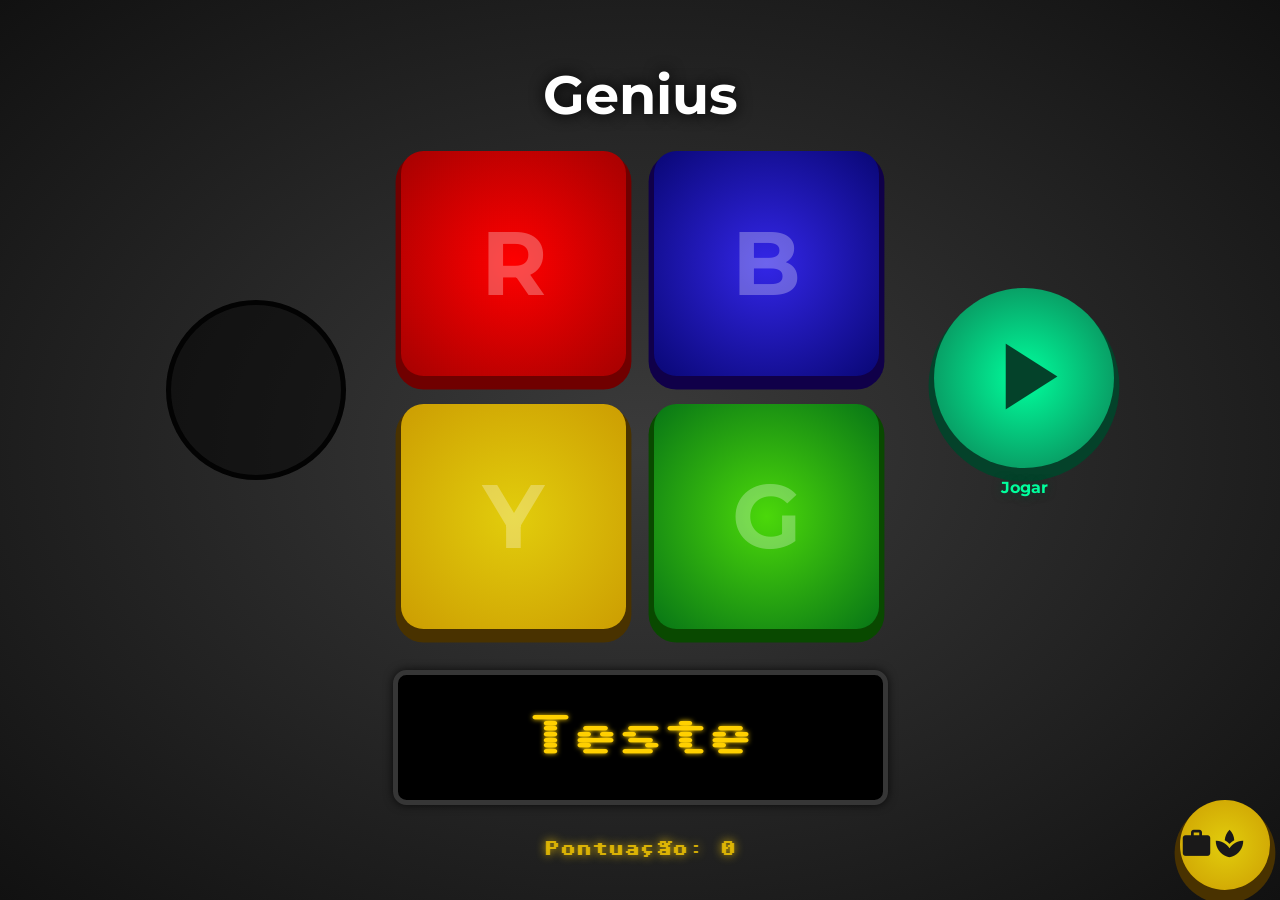
<file: versions/v1/index.html>
<!doctype html>
<html lang="en">
  <head>
    <meta charset="UTF-8" />
    <meta name="viewport" content="width=device-width, initial-scale=1.0" />
    <link rel="stylesheet" href="style.css" />
    <link
      href="https://fonts.googleapis.com/icon?family=Material+Icons"
      rel="stylesheet"
    />
    <title>Genius</title>
  </head>

  <body>
    <main>
      <h1 class="title">Genius</h1>

      <div class="content">
        <div>
          <div id="indicador">
            <span class="material-icons" id="iconeAcerto">check</span>
            <span class="material-icons" id="iconeErro">close</span>
          </div>
        </div>

        <div class="btnGroup">
          <div class="row1">
            <button class="btnRed btn" onclick="validarAcerto('R')">R</button>
            <button class="btnBlue btn" onclick="validarAcerto('B')">B</button>
          </div>

          <div class="row2">
            <button class="btnYellow btn" onclick="validarAcerto('Y')">
              Y
            </button>
            <button class="btnGreen btn" onclick="validarAcerto('G')">G</button>
          </div>
        </div>

        <div class="content">
          <div>
            <button class="play">
              <span class="material-icons">play_arrow</span>
            </button>
            <p class="txt-botoes">Jogar</p>
          </div>
        </div>
      </div>

      <div class="display">
        <p id="textDisplay">Teste</p>
      </div>

      <p id="pontuacao">Pontuação: 0</p>

      <button id="ranking">
        <span class="material-icons">workspace_premium</span>
      </button>

      <aside id="fundoRank">
        <div id="tabelaRanking">
          <button id="fecharRanking">
            <span class="material-icons">close</span>
          </button>

          <h2 id="tituloRanking">Ranking</h2>

          <div id="listaRanking"></div>
        </div>
      </aside>

      <aside id="fundoRegistroRank">
        <div id="registrarRanking">
          <button id="fecharRegistroRanking">
            <span class="material-icons">close</span>
          </button>

          <h2>Que pena...</h2>
          <h3>Insira seu nome para registrar a pontuação</h3>

          <div id="registrarNome">
            <input class="letras" id="letra1" placeholder="A" maxlength="1" />
            <input class="letras" id="letra2" placeholder="A" maxlength="1" />
            <input class="letras" id="letra3" placeholder="A" maxlength="1" />
          </div>

          <button class="salvarNome" id="salvarRanking">SALVAR</button>
          <p id="avisoNome">Preencha todos os campos</p>
        </div>
      </aside>
    </main>

    <script src="script.js"></script>
  </body>
</html>
</file>
<file: versions/v1/style.css>
@import url("https://fonts.googleapis.com/css2?family=Montserrat:ital,wght@0,100..900;1,100..900&display=swap");
@import url("https://fonts.googleapis.com/css2?family=Montserrat:ital,wght@0,100..900;1,100..900&family=Sixtyfour&display=swap");

* {
  padding: 0;
  margin: 0;
  box-sizing: border-box;
  font-family:
    "Montserrat", "Franklin Gothic Medium", "Arial Narrow", Arial, sans-serif;
}

html,
body {
  width: 100%;
  height: 100%;
  overflow: hidden;
}

main {
  width: 100%;
  height: 100dvh;
  min-height: 0;
  background-image: radial-gradient(rgb(59, 59, 59), rgb(17, 17, 17));
  display: flex;
  justify-content: center;
  align-items: center;
  flex-direction: column;
  overflow: hidden;
}

.btnGroup {
  display: flex;
  justify-content: center;
  align-items: center;
  flex-direction: column;
  gap: 2vmin;
}

.row1,
.row2 {
  width: 100%;
  height: auto;
  display: flex;
  justify-content: center;
  align-items: center;
  gap: 2vmin;
}

.btn {
  margin: 5px;
  width: 25vmin;
  height: 25vmin;
  border-radius: 2.5vmin;
  border: none;
  transition-duration: 0.1s;
  font-size: 10vmin;
  font-weight: bold;
  color: rgba(255, 255, 255, 0.288);
  cursor: pointer;
}

.btnRed {
  background-image: radial-gradient(red, rgb(165, 1, 1));
  box-shadow: 0px 0.9vmin 0 0.6vmin rgb(112, 0, 0);
}

.btnRed:active,
.btnRed.btnRedActive {
  background-image: radial-gradient(rgb(201, 2, 2), rgb(105, 0, 0));
  box-shadow: 0px 0.5vmin 0 0.4vmin rgb(49, 0, 0);
  transform: translateY(0.6vmin);
  color: rgba(255, 255, 255, 0.089);
}

.btnBlue {
  background-image: radial-gradient(rgb(51, 38, 231), rgb(9, 7, 117));
  box-shadow: 0px 0.9vmin 0 0.6vmin rgb(16, 0, 73);
}

.btnBlue:active,
.btnBlue.btnBlueActive {
  background-image: radial-gradient(rgb(32, 2, 201), rgb(0, 2, 105));
  box-shadow: 0px 0.5vmin 0 0.4vmin rgb(0, 3, 49);
  transform: translateY(0.6vmin);
  color: rgba(255, 255, 255, 0.089);
}

.btnYellow {
  background-image: radial-gradient(rgb(226, 205, 12), rgb(204, 157, 2));
  box-shadow: 0px 0.9vmin 0 0.6vmin rgb(73, 50, 0);
}

.btnYellow:active,
.btnYellow.btnYellowActive {
  background-image: radial-gradient(rgb(190, 172, 10), rgb(150, 115, 0));
  box-shadow: 0px 0.5vmin 0 0.4vmin rgb(49, 40, 0);
  transform: translateY(0.6vmin);
  color: rgba(255, 255, 255, 0.089);
}

.btnGreen {
  background-image: radial-gradient(rgb(75, 216, 10), rgb(7, 117, 22));
  box-shadow: 0px 0.9vmin 0 0.6vmin rgb(9, 73, 0);
}

.btnGreen:active,
.btnGreen.btnGreenActive {
  background-image: radial-gradient(rgb(51, 160, 0), rgb(12, 99, 0));
  box-shadow: 0px 0.5vmin 0 0.4vmin rgb(7, 32, 0);
  transform: translateY(0.6vmin);
  color: rgba(255, 255, 255, 0.089);
}

.title {
  color: white;
  font-size: 6vmin;
  margin: 2vmin;
  text-shadow: 0 0 15px black;
}

.display {
  width: 55vmin;
  min-height: 15vmin;
  margin: 4vmin 2vmin;
  background-color: black;
  display: flex;
  justify-content: center;
  align-items: center;
  border-radius: 1.5vmin;
  border: 0.6vmin solid rgb(54, 54, 54);
  box-shadow: 0 0 10px rgba(0, 0, 0, 0.75);
}

#textDisplay {
  color: rgb(255, 208, 0);
  text-shadow: 0px 0px 5px rgb(255, 208, 0);
  font-size: 5vmin;
  word-wrap: break-word;
  width: 100%;
  text-align: center;
  font-family: "Sixtyfour";
  user-select: none;
}

.content {
  display: flex;
  flex-direction: row;
  justify-content: center;
  align-items: center;
  flex-wrap: nowrap;
  gap: 5vmin;
}

#indicador {
  margin: 5px;
  width: 20vmin;
  height: 20vmin;
  border-radius: 50%;
  border: none;
  transition-duration: 0.1s;
  font-size: 10vmin;
  cursor: pointer;
  background-color: rgba(0, 0, 0, 0.5);
  border: 5px solid rgb(3, 3, 3);
  display: flex;
  justify-content: center;
  align-items: center;
}

#indicador #iconeAcerto {
  color: rgba(255, 255, 255, 0.75);
  font-size: 140%;
  font-weight: bold;
  display: none;
}

#indicador #iconeErro {
  color: rgba(0, 0, 0, 0.75);
  font-size: 140%;
  font-weight: bold;
  display: none;
}

.play {
  margin: 5px;
  width: 20vmin;
  height: 20vmin;
  border-radius: 50%;
  border: none;
  font-size: 10vmin;
  cursor: pointer;
  background-image: radial-gradient(#00ff9d, #0c7a50);
  box-shadow: 0px 0.9vmin 0 0.6vmin #04422a;
  display: flex;
  justify-content: center;
  align-items: center;
  transition-duration: 0.1s;
}

.play span {
  font-size: 125%;
  color: #04422a;
  user-select: none;
}

.play:active {
  background-image: radial-gradient(#00ad6b, #06422b);
  box-shadow: 0px 0.5vmin 0 0.4vmin #021f14;
  transform: translateY(0.6vmin);
}

.play:active span {
  color: #021f14;
}

.txt-botoes {
  color: #00ff9d;
  text-shadow: 0px 0px 10px #06422b;
  text-align: center;
  font-weight: bold;
  margin-top: 10px;
  user-select: none;
}

#pontuacao {
  color: rgb(255, 208, 0);
  text-shadow: 0px 0px 10px rgb(255, 208, 0);
  font-family: Sixtyfour;
}

#ranking {
  background-image: radial-gradient(rgb(226, 205, 12), rgb(204, 157, 2));
  min-height: 40px;
  min-width: 40px;
  width: 10vmin;
  height: 10vmin;
  position: absolute;
  right: 10px;
  bottom: 10px;
  border-radius: 500%;
  border: none;
  box-shadow: 0px 0.9vmin 0 0.6vmin rgb(73, 50, 0);
  cursor: pointer;
}

#ranking span {
  color: rgb(26, 25, 25);
  font-size: 250%;
}

/* TABELA RANKING */

#tabelaRanking {
  width: 80%;
  max-width: 400px;
  height: 60%;
  background-color: rgba(0, 0, 0, 0.9);
  border-radius: 20px;
  color: white;
  padding: 20px;
}

#registrarRanking {
  width: 80%;
  max-width: 400px;
  background-color: rgba(0, 0, 0, 0.9);
  border-radius: 20px;
  color: white;
  padding: 20px;
  display: flex;
  flex-direction: column;
  align-items: center;
  justify-content: center;
}

#fundoRank {
  position: absolute;
  width: 100dvw;
  height: 100dvh;
  background-color: rgba(0, 0, 0, 0.75);
  display: none;
  justify-content: center;
  align-items: center;
}

#fecharRanking {
  background-color: transparent;
  color: red;
  border: none;
  cursor: pointer;
  text-align: end;
  width: 100%;
}

#fundoRegistroRank {
  position: absolute;
  width: 100dvw;
  height: 100dvh;
  background-color: rgba(0, 0, 0, 0.75);
  display: none;
  justify-content: center;
  align-items: center;
}

#fecharRegistroRanking {
  background-color: transparent;
  color: red;
  border: none;
  cursor: pointer;
  text-align: end;
  width: 100%;
}

#registrarRanking h2 {
  color: rgb(150, 150, 150);
  text-align: center;
}

#registrarRanking h3 {
  color: white;
  font-size: .9em;
  font-weight: normal;
  text-align: center;
}

/* NOME */

#registrarNome {
  display: flex;
  justify-content: center;
  align-items: center;
  gap: 10px;
}

.letras {
  font-family: "Sixtyfour";
  background-color: transparent;
  color: white;
  text-align: center;
  width: 15vw;
  height: 15vw;
  max-width: 75px;
  max-height: 75px;
  font-size: clamp(20px, 8vw, 50px);
  text-transform: uppercase;
  border: 2px solid gray;
  margin-top: 10px;
}

.letras:focus {
  outline: 1px solid rgb(255, 208, 0);
}

.salvarNome {
  background-color: transparent;
  color: white;
  font-family: "Sixtyfour";
  width: 100px;
  margin: 20px;
  font-size: 1.5em;
  border: none;
  cursor: pointer;
  text-align: center;
  display: flex;
  justify-content: center;
  align-items: center;
}

#avisoNome {
  display: none;
  color: rgb(255, 208, 0);
  font-style: italic;
  font-size: 0.9em;
}

.salvarNome:hover {
  color: rgb(255, 208, 0);
}

#tituloRanking {
  text-align: center;
  font-family: "Sixtyfour";
  color: rgb(255, 208, 0);
}

#nomeRanking {
  display: flex;
  justify-content: space-between;
  margin: 10px 0px
}

#nomeRanking span{
  color: white;
  font-family: "Sixtyfour";
  text-transform: uppercase;
  display: flex;
  justify-content: center;
  align-items: center;
}

/* MEDIA QUERY */

@media (max-width: 628px) {
  .display {
    width: 75vw;
    min-height: 12.5vw;
    margin: 3vw 1vw;
  }

  .btn {
    width: 22.5vw;
    height: 22.5vw;
    font-size: 10vw;
    margin: 2px;
  }

  .play,
  #indicador {
    width: 15vw;
    height: 15vw;
  }
}

@media (max-width: 400px) {
  .title {
    font-size: 9vw;
    margin: 1vw;
  }

  .content {
    flex-direction: column;
    justify-content: center;
    align-items: center;
    gap: 3vw;
  }

  .content > .content {
    flex-direction: row;
    justify-content: center;
    align-items: center;
    gap: 8vw;
  }

  .btnGroup {
    gap: 5vw;
  }

  .row1,
  .row2 {
    gap: 5vw;
  }

  .btn {
    width: 30vw;
    height: 30vw;
    font-size: 14vw;
    margin: 2px;
  }

  .play,
  #indicador {
    width: 20vw;
    height: 20vw;
  }

  .play span {
    font-size: 125%;
  }

  .txt-botoes {
    font-size: 4vw;
    margin-top: 5px;
  }

  .display {
    width: 92vw;
    min-height: 15vw;
    margin: 3vw 1vw;
  }

  #textDisplay {
    font-size: 6vw;
  }
}
</file>
